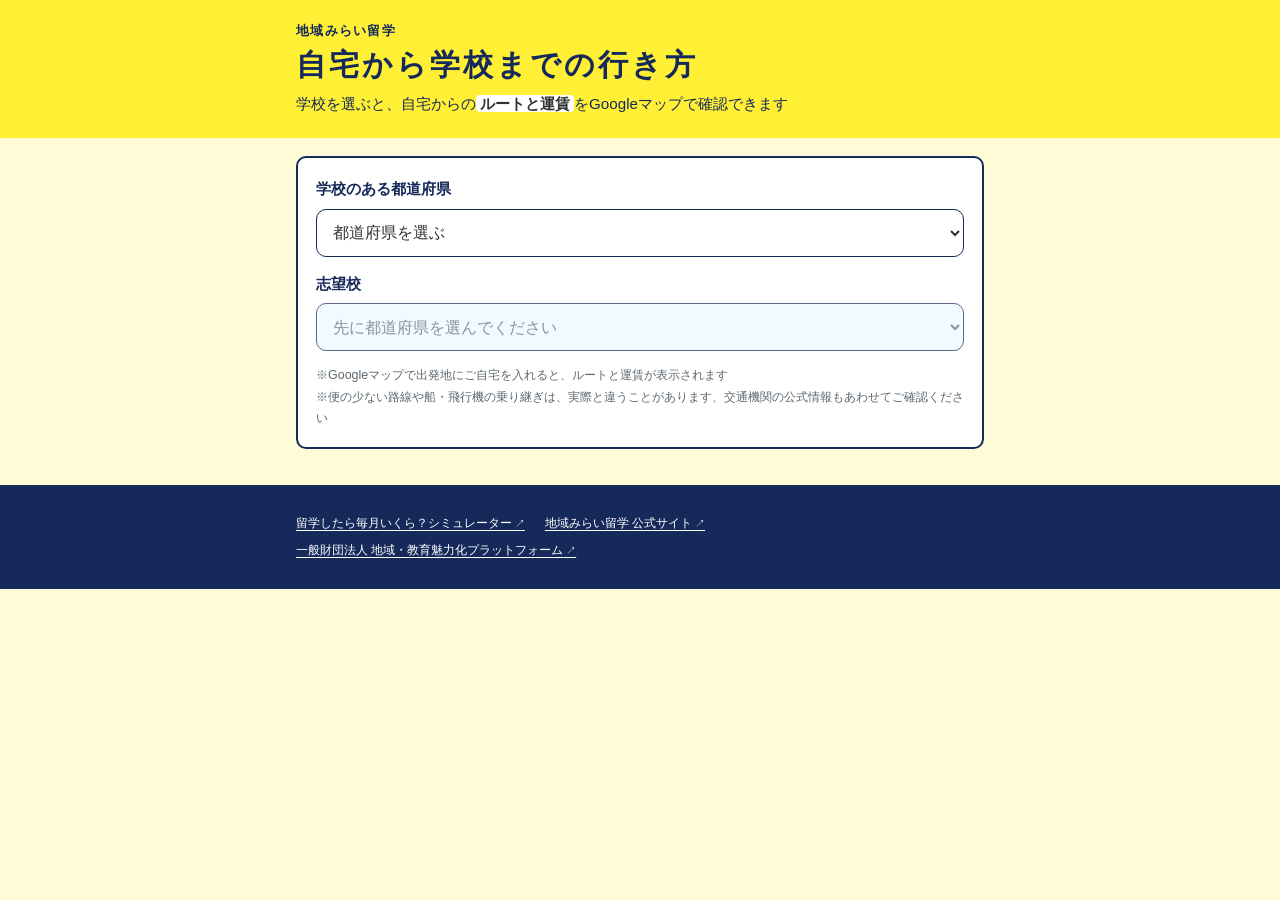
<file: index.html>
<!DOCTYPE html>
<html lang="ja">
<head>
<meta charset="UTF-8">
<meta name="viewport" content="width=device-width, initial-scale=1.0">
<title>地域みらい留学</title>
<meta http-equiv="refresh" content="0; url=route/">
<link rel="canonical" href="route/">
</head>
<body style="background:#fff;color:#333;font-family:sans-serif">
<p><a href="route/">自宅から学校までの行き方へ</a></p>
</body>
</html>
</file>
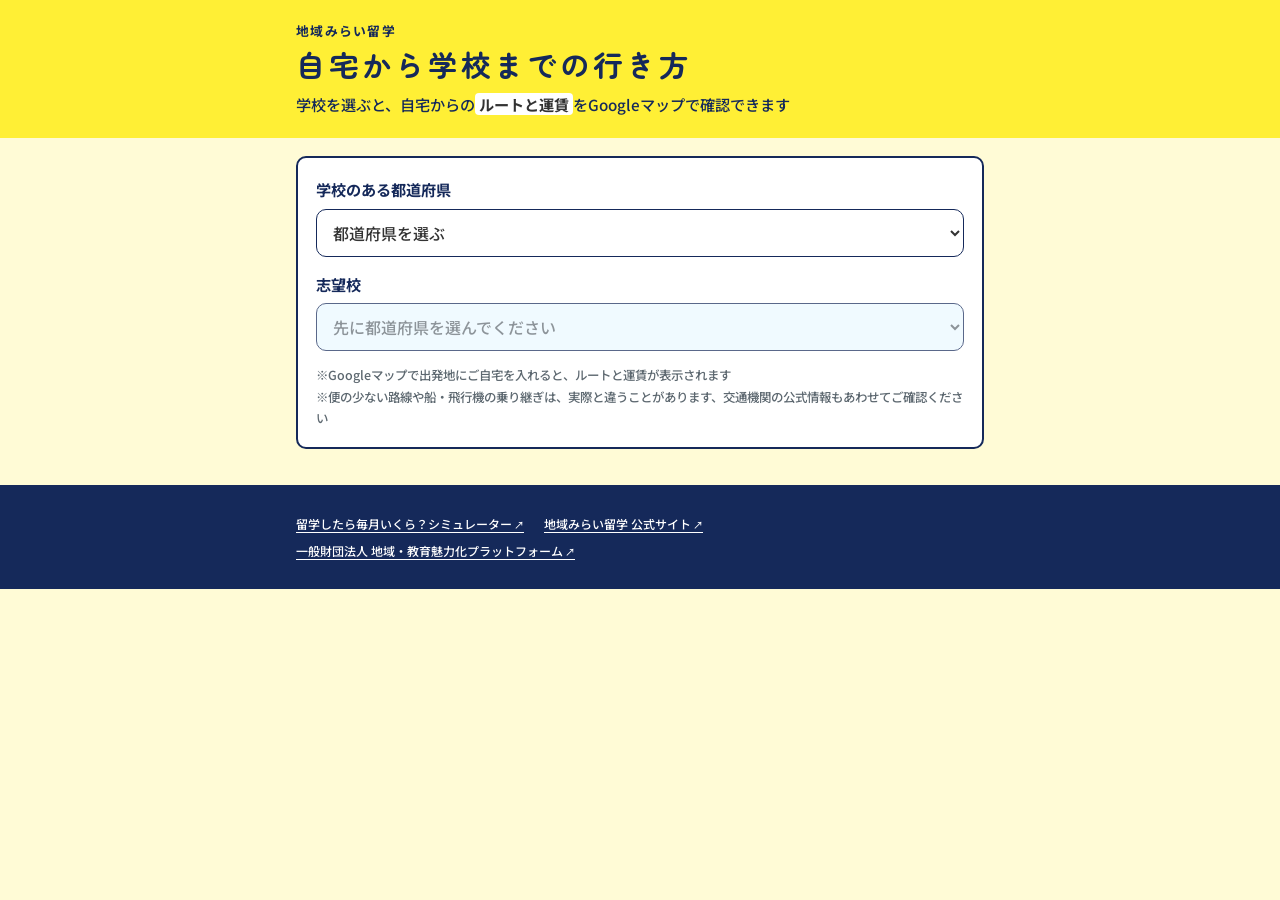
<file: route/index.html>
<!DOCTYPE html>
<html lang="ja">
<head>
<meta charset="UTF-8">
<meta name="viewport" content="width=device-width, initial-scale=1.0, viewport-fit=cover">
<title>自宅から学校までの行き方｜地域みらい留学</title>
<meta name="description" content="地域みらい留学の学校を選ぶと、自宅から学校までのルートと運賃をGoogleマップで確認できます">
<link rel="preconnect" href="https://fonts.googleapis.com">
<link rel="preconnect" href="https://fonts.gstatic.com" crossorigin>
<link rel="stylesheet" href="https://fonts.googleapis.com/css2?family=Noto+Sans+JP:wght@400;500;700&family=Zen+Maru+Gothic:wght@700&display=swap">
<link rel="stylesheet" href="../style.css?v=20261120-2">
<link rel="stylesheet" href="theme-yellow.css?v=20261120-3">
</head>
<body>
<header class="site-header">
  <div class="wrap">
    <p class="eyebrow">地域みらい留学</p>
    <h1><span class="h1-tail">自宅から学校までの</span><span class="h1-tail">行き方</span></h1>
    <p class="header-lead">学校を選ぶと、自宅からの<strong>ルートと運賃</strong>をGoogleマップで確認できます</p>
  </div>
</header>

<main class="wrap">
  <form id="sim-form" class="sim-card" novalidate>
    <div class="sim-step">
      <label class="sim-label" for="pref">学校のある都道府県</label>
      <select id="pref" class="select">
        <option value="">都道府県を選ぶ</option>
      </select>
    </div>
    <div class="sim-step">
      <label class="sim-label" for="school">志望校</label>
      <select id="school" class="select" disabled>
        <option value="">先に都道府県を選んでください</option>
      </select>
      <p class="field-error" id="school-error" hidden></p>
    </div>
    <div id="route-out" class="route-out" hidden>
      <p class="route-school" id="route-school"></p>
      <a id="route-btn" class="route-btn" href="#" target="_blank" rel="noopener"><svg aria-hidden="true" viewBox="0 0 24 24" width="20" height="20"><path fill="currentColor" d="M12 2a7 7 0 0 0-7 7c0 5.2 7 13 7 13s7-7.8 7-13a7 7 0 0 0-7-7zm0 9.5A2.5 2.5 0 1 1 12 6.5a2.5 2.5 0 0 1 0 5z"/></svg><span>行き方と運賃を調べる<small>Googleマップが開きます</small></span></a>
      <a id="school-link" class="route-sub-link" href="#" target="_blank" rel="noopener">学校ページを見る ↗</a>
    </div>
    <p class="sim-foot">※Googleマップで出発地にご自宅を入れると、ルートと運賃が表示されます<br>※便の少ない路線や船・飛行機の乗り継ぎは、実際と違うことがあります、交通機関の公式情報もあわせてご確認ください</p>
  </form>
</main>

<footer class="site-footer">
  <div class="wrap">
    <ul class="footer-links">
      <li><a href="https://shutsumi.github.io/chiiki-mirai-cost-simulator/" target="_blank" rel="noopener">留学したら毎月いくら？シミュレーター</a></li>
      <li><a href="https://c-mirai.jp/" target="_blank" rel="noopener">地域みらい留学 公式サイト</a></li>
      <li><a href="https://c-platform.or.jp/" target="_blank" rel="noopener">一般財団法人 地域・教育魅力化プラットフォーム</a></li>
    </ul>
  </div>
</footer>

<script src="route.js?v=20261120-2"></script>
</body>
</html>
</file>
<file: style.css>
/* Layout: 1カラム(最大720px)。白地に、区切りたい箇所だけメインカラーの淡色・#F5F5F5・アクセントの淡色を敷く。
   ブランド指定の配色(白地)に合わせ、ライトテーマ固定のデザインとする。 */
:root {
  /* 地域みらい留学のトンマナ(地域みらい留学/トンマナ.md、基準は c-mirai.jp/nyushi/)に合わせた配色 */
  --main: #1941a0;          /* ネイビー(主色):見出し・ボタン・カードの枠線・番号バッジ */
  --main-ink: #1941a0;
  --deep: #15295a;          /* ディープネイビー */
  --main-tint: #ebf8ff;     /* スカイ:面の背景 */
  --accent: #ffef35;        /* イエロー:点で使うハイライト */
  --accent-edge: #ffef35;
  --accent-tint: #ebf8ff;   /* イエローは広い面に使わないため、淡色の面はスカイにそろえる */
  --amber: #f6a811;         /* アンバー:小さなラベル */
  --ink: #333333;           /* 本文 */
  --ink-sub: #5d6870;       /* 補足文字 */
  --line: #c9d6ec;          /* 区切り線(ネイビーの淡色) */
  --soft: #ebf8ff;
  --paper: #ffffff;
  --error: #c62828;

  --font-body: "Noto Sans JP", "Hiragino Sans", "Hiragino Kaku Gothic ProN", "Yu Gothic", "Meiryo", sans-serif;
  --font-display: "Zen Maru Gothic", var(--font-body);

  --radius: 10px;           /* カードの角丸は10px、ボタンはピル */
  color-scheme: light;
}

* { box-sizing: border-box; }
[hidden] { display: none !important; }

html { -webkit-text-size-adjust: 100%; }

body {
  margin: 0;
  background: var(--paper);
  color: var(--ink);
  font-family: var(--font-body);
  font-size: 16px;
  line-height: 1.75;
}

.wrap {
  width: 100%;
  max-width: 720px;
  margin-inline: auto;
  padding-inline: 16px;
}

h1, h2, h3 { text-wrap: balance; }

button, input, select { font: inherit; color: inherit; }

:focus-visible { outline: 3px solid var(--main); outline-offset: 2px; }

/* ---------- header ---------- */
.site-header {
  background: var(--main-tint);
  border-top: 6px solid var(--main);
  padding-block: 20px 22px;
}
.eyebrow {
  margin: 0;
  font-size: 0.8rem;
  font-weight: 700;
  letter-spacing: 0.08em;
  color: var(--main-ink);
}
.site-header h1 {
  margin: 2px 0 0;
  font-family: var(--font-display);
  font-weight: 700;
  font-size: clamp(1.35rem, 4.6vw, 1.85rem);
  line-height: 1.4;
  color: var(--ink);
}

main.wrap { padding-block: 20px 40px; display: grid; gap: 28px; }

/* ---------- notice ---------- */
.notice {
  background: var(--soft);
  border-radius: var(--radius);
  padding: 14px 18px;
  font-size: 0.85rem;
  color: var(--ink-sub);
}
.notice h2 { margin: 0 0 4px; font-size: 0.9rem; color: var(--ink); }
.notice ul { margin: 0; padding-left: 1.2em; display: grid; gap: 4px; }
.notice strong { color: var(--ink); }

/* ---------- section titles ---------- */
.section-title {
  margin: 0;
  font-family: var(--font-display);
  font-weight: 700;
  font-size: 1.3rem;
  line-height: 1.45;
}
.section-sub { margin: 2px 0 0; font-size: 0.82rem; color: var(--ink-sub); }

/* ---------- mode select ---------- */
.mode-select { display: grid; gap: 14px; }
.mode-cards { display: grid; grid-template-columns: repeat(auto-fit, minmax(240px, 1fr)); gap: 12px; }
.mode-card {
  display: grid;
  gap: 6px;
  text-align: left;
  padding: 20px 20px 18px;
  background: var(--paper);
  border: 2px solid var(--main);
  border-radius: var(--radius);
  cursor: pointer;
  transition: background-color 0.15s, transform 0.15s;
  min-width: 0;
}
.mode-card:hover { background: var(--main-tint); }
.mode-card:active { transform: translateY(1px); }
.mode-card-title {
  font-family: var(--font-display);
  font-weight: 700;
  font-size: 1.2rem;
  color: var(--main-ink);
}
.mode-card-title::after { content: " →"; }
.mode-card-sub { font-size: 0.8rem; line-height: 1.6; color: var(--ink-sub); }

/* ---------- screen ---------- */
.screen { display: grid; gap: 18px; }
.screen-head { display: grid; gap: 2px; }
.back-link {
  justify-self: start;
  background: none;
  border: none;
  padding: 0 0 6px;
  font-size: 0.85rem;
  color: var(--main-ink);
  cursor: pointer;
  text-decoration: underline;
  text-underline-offset: 3px;
}

/* ---------- form ---------- */
.form {
  display: grid;
  gap: 22px;
  padding: 20px;
  border: 1px solid var(--line);
  border-radius: var(--radius);
  background: var(--paper);
}
.field { margin: 0; padding: 0; border: none; display: grid; gap: 8px; min-width: 0; }
.field-label { font-weight: 700; font-size: 0.95rem; padding: 0; }
.field-hint { font-weight: 400; font-size: 0.78rem; color: var(--ink-sub); margin-left: 6px; }
.field-error { margin: 0; font-size: 0.82rem; color: var(--error); font-weight: 700; }

.select, .picker-search {
  width: 100%;
  padding: 10px 12px;
  border: 1px solid var(--line);
  border-radius: 8px;
  background: var(--paper);
  font-size: 1rem;
}
.select:focus, .picker-search:focus { border-color: var(--main); }

/* school picker */
.picker { border: 1px solid var(--line); border-radius: 8px; overflow: hidden; }
.picker-search { border: none; border-bottom: 1px solid var(--line); border-radius: 0; }
.picker-list { max-height: 280px; overflow-y: auto; background: var(--paper); }
.pref-group { border-bottom: 1px solid var(--soft); }
.pref-group > summary {
  list-style: none;
  cursor: pointer;
  padding: 9px 12px;
  font-size: 0.9rem;
  font-weight: 700;
  background: var(--soft);
  display: flex;
  justify-content: space-between;
  gap: 8px;
}
.pref-group > summary::-webkit-details-marker { display: none; }
.pref-group > summary::after { content: "＋"; color: var(--main-ink); }
.pref-group[open] > summary::after { content: "－"; }
.pref-count { font-weight: 400; color: var(--ink-sub); font-size: 0.8rem; margin-left: 4px; }
.school-option {
  display: flex;
  gap: 10px;
  align-items: flex-start;
  padding: 8px 12px 8px 16px;
  font-size: 0.9rem;
  line-height: 1.5;
  cursor: pointer;
}
.school-option:hover { background: var(--main-tint); }
.school-option input { margin-top: 3px; accent-color: var(--main-ink); flex-shrink: 0; }
.school-option.is-disabled { color: #9aa3a8; cursor: not-allowed; }
.picker-empty { padding: 14px 12px; font-size: 0.85rem; color: var(--ink-sub); margin: 0; }

.chips { display: flex; flex-wrap: wrap; gap: 6px; }
.chip {
  display: inline-flex;
  align-items: center;
  gap: 6px;
  padding: 4px 6px 4px 12px;
  background: var(--main-tint);
  border-radius: 999px;
  font-size: 0.82rem;
  max-width: 100%;
}
.chip-text { overflow-wrap: anywhere; }
.chip button {
  border: none;
  background: var(--paper);
  border-radius: 999px;
  width: 22px;
  height: 22px;
  line-height: 1;
  cursor: pointer;
  color: var(--main-ink);
  flex-shrink: 0;
}

/* segmented (宿泊日数・交通手段) / toggles */
.segmented, .toggles { display: flex; flex-wrap: wrap; gap: 8px; }
.segment, .toggle { position: relative; cursor: pointer; }
.segment input, .toggle input { position: absolute; opacity: 0; pointer-events: none; }
.segment span, .toggle span {
  display: inline-block;
  min-width: 84px;
  text-align: center;
  padding: 9px 16px;
  border: 2px solid var(--line);
  border-radius: 999px;
  font-weight: 700;
  font-size: 0.92rem;
  background: var(--paper);
  transition: background-color 0.15s, border-color 0.15s;
}
.segment input:checked + span, .toggle input:checked + span {
  border-color: var(--main);
  background: var(--main-tint);
  color: var(--main-ink);
}
.toggle input:checked + span::before { content: "✓ "; }
.segment input:focus-visible + span, .toggle input:focus-visible + span { outline: 3px solid var(--main); outline-offset: 2px; }

.small-notes { margin: 0; padding-left: 1.1em; font-size: 0.78rem; line-height: 1.65; color: var(--ink-sub); display: grid; gap: 2px; }

.cta {
  width: 100%;
  padding: 14px 20px;
  border: none;
  border-bottom: 3px solid var(--accent-edge);
  border-radius: 999px;
  background: var(--accent);
  font-family: var(--font-display);
  font-weight: 700;
  font-size: 1.1rem;
  cursor: pointer;
}
.cta:hover { filter: brightness(0.97); }
.cta:active { transform: translateY(1px); }

/* ---------- result ---------- */
.result { display: grid; gap: 16px; outline: none; }
.result-title {
  margin: 0;
  font-family: var(--font-display);
  font-size: 1.2rem;
  font-weight: 700;
}


.school-block {
  border: 1px solid var(--line);
  border-radius: var(--radius);
  padding: 16px 18px;
  display: grid;
  gap: 10px;
}
.school-block h4 {
  margin: 0;
  font-size: 1.02rem;
  line-height: 1.5;
}
.school-meta { margin: 0; font-size: 0.78rem; color: var(--ink-sub); }
.school-meta a { color: var(--main-ink); }

.rows { margin: 0; display: grid; }
.row {
  display: grid;
  grid-template-columns: minmax(0, 1fr) auto;
  gap: 4px 12px;
  padding: 10px 0;
  border-top: 1px dashed var(--line);
  align-items: baseline;
}
.row:first-child { border-top: none; }
.row dt { font-weight: 700; font-size: 0.92rem; }
.row dd { margin: 0; text-align: right; font-weight: 700; font-variant-numeric: tabular-nums; white-space: nowrap; }
.row dd .unit { font-weight: 400; font-size: 0.78rem; color: var(--ink-sub); margin-left: 2px; }
.row .row-sub { grid-column: 1 / -1; margin: 0; font-size: 0.78rem; color: var(--ink-sub); line-height: 1.6; }
.row.is-subtotal { border-top: 2px solid var(--line); }
.row.is-subtotal dt, .row.is-subtotal dd { color: var(--main-ink); }
.row .ask { color: var(--ink-sub); font-weight: 400; font-size: 0.85rem; white-space: normal; }

.info-box {
  border-radius: var(--radius);
  padding: 14px 18px;
  display: grid;
  gap: 6px;
}
.info-box h4 { margin: 0; font-size: 0.92rem; }
.info-box ul { margin: 0; padding: 0; list-style: none; display: grid; gap: 6px; font-size: 0.85rem; line-height: 1.65; }
.info-box.is-notes { background: var(--soft); }
.info-box.is-notes li { padding-left: 1em; text-indent: -1em; }
.info-box.is-notes li::before { content: "・"; }

.info-box.is-checklist { background: var(--main-tint); }
.info-box.is-checklist h4 { color: var(--main-ink); }
.info-box.is-checklist li {
  position: relative;
  padding-left: 30px;
}
/* 項目の印: チェックできるボックスに見えないよう、枠のない青い✓にする */
.info-box.is-checklist li::before {
  content: "✓";
  position: absolute;
  left: 2px;
  top: -0.12em;
  font-size: 1.3rem;
  font-weight: 700;
  line-height: 1.5;
  color: var(--main);
}

.recalc {
  justify-self: start;
  background: none;
  border: none;
  padding: 0;
  font-size: 0.85rem;
  color: var(--main-ink);
  text-decoration: underline;
  text-underline-offset: 3px;
  cursor: pointer;
}

/* ---------- footer ---------- */
.site-footer {
  background: var(--soft);
  padding-block: 18px 28px;
  font-size: 0.75rem;
  color: var(--ink-sub);
}
.site-footer p { margin: 0; }

.load-error { margin: 0; padding: 14px 18px; border-radius: var(--radius); background: var(--accent-tint); font-size: 0.9rem; }

@media (prefers-reduced-motion: reduce) {
  * { transition: none !important; }
}

/* ---------- 交通手段(学校ごと) ---------- */
.transport-list { display: grid; gap: 10px; }
.transport-row {
  display: grid;
  gap: 6px;
  padding: 12px 14px;
  border: 1px solid var(--line);
  border-radius: 10px;
  background: var(--soft);
  min-width: 0;
}
.transport-school { margin: 0; font-weight: 700; font-size: 0.9rem; line-height: 1.5; }
.transport-note { margin: 0; font-size: 0.78rem; line-height: 1.6; color: var(--ink-sub); }
.segmented.is-compact span { min-width: 72px; padding: 6px 12px; font-size: 0.88rem; }
.segment.is-unavailable { cursor: not-allowed; }
.segment.is-unavailable span { color: #a3abb0; border-style: dashed; background: var(--paper); }
.airport-field { margin-top: 6px; }
.field-hint-block { margin: 0; font-size: 0.78rem; color: var(--ink-sub); }

/* ---------- 結果: 学校ごとの注記 ---------- */
.school-note { margin: 0; font-size: 0.78rem; color: var(--ink-sub); }
.row .row-sub strong { color: var(--ink); }
.info-box.is-notes strong { color: var(--ink); }
.privacy-note { margin: -10px 0 0; font-size: 0.74rem; color: var(--ink-sub); text-align: center; }
.transport-choice { display: flex; flex-wrap: wrap; align-items: center; gap: 6px 10px; }
.choice-label { font-size: 0.78rem; font-weight: 700; color: var(--ink-sub); min-width: 4.5em; }

/* ---------- 地図から探す(Googleマイマップの埋め込み) ----------
   見本(chiiki-mirai-guide/events.html)と同じ形。色はこのサイトの変数に置き換え:
   --ac → --accent / --ac2 → --accent-edge / --onac → --ink / --line → --line / --surf2 → --soft
   このサイトのカードには影がないため、--sh(box-shadow)は付けない。 */
.mapwrap{margin:20px 0 4px}
.maphead{display:flex;align-items:baseline;gap:14px;margin-bottom:10px;flex-wrap:wrap}
.maphead h3{font-size:18px;margin:0}
.maplink{margin-left:auto;font-size:12.8px;font-weight:700;text-decoration:none;white-space:nowrap;
 border:1px solid var(--accent);border-radius:999px;padding:7px 16px;color:var(--ink);background:var(--accent)}
.maplink:hover{background:var(--accent-edge);border-color:var(--accent-edge)}
@media(max-width:620px){.maplink{margin-left:0}}
.mapbox{position:relative;width:100%;height:440px;border:1px solid var(--line);border-radius:11px;
 overflow:hidden;background:var(--soft)}
.mapbox iframe{position:absolute;inset:0;width:100%;height:100%;border:0}
@media(max-width:620px){.mapbox{height:340px}}
.mapnote{margin-top:8px}

/* ---------- 留学後: 初年度の費用(項目のみ)・月々の生活費(学校ページの明細) ---------- */
.detail-block { display: grid; gap: 8px; padding-top: 10px; border-top: 1px dashed var(--line); }
.detail-block h5 { margin: 0; font-size: 0.92rem; }
.detail-src { font-weight: 400; font-size: 0.78rem; color: var(--ink-sub); }
.detail-lead { margin: 0; font-size: 0.85rem; line-height: 1.65; }
.detail-lead a { color: var(--main-ink); }
.detail-lead .ask { color: var(--ink-sub); }
.detail-note { margin: 0; font-size: 0.78rem; line-height: 1.65; color: var(--ink-sub); }
.item-tags { margin: 0; padding: 0; list-style: none; display: flex; flex-wrap: wrap; gap: 6px; }
.item-tags li { font-size: 0.82rem; line-height: 1.5; padding: 4px 10px; border-radius: 999px; background: var(--main-tint); color: var(--main-ink); }
.detail-block .rows .row dt { font-weight: 400; }
.detail-block .rows .row.is-subtotal dt { font-weight: 700; }
.badges { display: inline-flex; flex-wrap: wrap; gap: 4px; }
.badge { font-size: 0.74rem; padding: 1px 8px; border-radius: 999px; border: 1px solid var(--line); background: var(--paper); color: var(--ink); }

/* ---------- TOP: このシミュレーターでわかること ---------- */
.intro { display: grid; gap: 8px; font-size: 0.92rem; line-height: 1.8; }
.intro h2 { margin: 0; font-size: 1.1rem; line-height: 1.5; }
.intro p { margin: 0; }
.intro-list { margin: 0; padding: 0; list-style: none; display: grid; gap: 8px; }
.intro-list li {
  display: grid;
  gap: 2px;
  padding: 10px 14px;
  border-left: 4px solid var(--main);
  background: var(--main-tint);
  border-radius: 0 8px 8px 0;
}
.intro-list strong { color: var(--main-ink); }
.intro-list span { font-size: 0.85rem; }

/* ---------- 検討時: 結果の前提・考え方のポイント ---------- */
.result-lead {
  margin: 0;
  padding: 12px 16px;
  border-radius: var(--radius);
  background: var(--accent-tint);
  font-size: 0.9rem;
  line-height: 1.7;
}
.info-box.is-points { background: var(--accent-tint); }
.info-box.is-points ol { margin: 0; padding: 0; list-style: none; counter-reset: pt; display: grid; gap: 10px; font-size: 0.85rem; line-height: 1.65; }
.info-box.is-points li { counter-increment: pt; position: relative; padding-left: 30px; display: grid; gap: 2px; }
.info-box.is-points li::before {
  content: counter(pt);
  position: absolute; left: 0; top: 1px;
  width: 22px; height: 22px; border-radius: 50%;
  background: var(--accent); color: var(--ink);
  font-weight: 700; font-size: 0.8rem; line-height: 22px; text-align: center;
}

/* ---------- 留学後: 他に考えておくべき費用 ---------- */
.other-costs { background: var(--soft); border-color: var(--soft); }
.other-costs .badge, .other-costs .item-tags li { background: var(--paper); }

/* ---------- 検討時: 地図で選ぶ ---------- */
.map-steps { display: grid; grid-template-columns: 1fr 1fr; gap: 8px; margin-bottom: 8px; }
.map-step {
  display: flex; align-items: center; justify-content: center; gap: 8px;
  padding: 10px 8px; border: 2px solid var(--line); border-radius: 10px;
  background: var(--paper); font-weight: 700; font-size: 0.9rem; cursor: pointer; line-height: 1.3;
}
.map-step-no {
  display: inline-grid; place-items: center; width: 22px; height: 22px; border-radius: 50%;
  background: var(--line); color: var(--ink); font-size: 0.8rem; flex: none;
}
.map-step.is-active { border-color: var(--main); background: var(--main-tint); color: var(--main-ink); }
.map-step.is-active .map-step-no { background: var(--main); color: #fff; }
.map-guide { margin: 0 0 8px; font-size: 0.85rem; line-height: 1.6; }
.map-canvas { position: absolute; inset: 0; }
.map-fallback { margin: 8px 0 0; font-size: 0.85rem; color: var(--error); }

.map-summary { display: grid; gap: 14px; }
.summary-item { display: grid; gap: 6px; }
.summary-item .field-label { margin: 0; }
.summary-value { margin: 0; font-size: 0.9rem; color: var(--ink-sub); }
.selected-list { display: grid; gap: 8px; }
.selected-item {
  display: flex; align-items: center; justify-content: space-between; gap: 10px;
  padding: 10px 12px; border: 1px solid var(--line); border-radius: 10px; background: var(--soft);
}
.selected-text { min-width: 0; }
.selected-name { margin: 0; font-weight: 700; font-size: 0.9rem; line-height: 1.5; }
.selected-meta { margin: 0; font-size: 0.8rem; color: var(--ink-sub); }
.selected-actions { display: flex; gap: 6px; flex: none; }
.selected-actions button {
  padding: 4px 10px; border: 1px solid var(--line); border-radius: 999px; background: var(--paper);
  font-size: 0.8rem; cursor: pointer;
}

/* 地図の吹き出し(学校のピン) */
.pop { font-family: var(--font-body); color: var(--ink); display: grid; gap: 4px; min-width: 220px; }
.pop p, .leaflet-popup-content .pop p { margin: 0; }
.pop-name { font-weight: 700; font-size: 0.95rem; line-height: 1.45; }
.pop-meta { font-size: 0.78rem; color: var(--ink-sub); }
.pop-meta a { color: var(--main-ink); }
.pop-label { margin-top: 6px !important; font-size: 0.78rem; font-weight: 700; }
.pop-label span { font-weight: 400; color: var(--ink-sub); }
.pop-seg { display: flex; gap: 6px; }
.pop-seg button {
  flex: 1; padding: 6px 4px; border: 1px solid var(--line); border-radius: 8px; background: var(--paper);
  font-size: 0.85rem; cursor: pointer; color: var(--ink);
}
.pop-seg button[aria-pressed="true"] { border-color: var(--main); background: var(--main); color: #fff; font-weight: 700; }
.pop-seg button:disabled { color: #a3abb0; border-style: dashed; cursor: not-allowed; background: var(--paper); }
.pop-note { font-size: 0.74rem; color: var(--ink-sub); line-height: 1.5; }
.pop-error { font-size: 0.78rem; color: var(--error); }
.pop-actions { display: grid; gap: 6px; margin-top: 8px; }
.pop-add {
  padding: 9px; border: none; border-radius: 999px; background: var(--accent); color: var(--ink);
  font-weight: 700; font-size: 0.9rem; cursor: pointer;
}
.pop-remove { padding: 6px; border: 1px solid var(--line); border-radius: 999px; background: var(--paper); font-size: 0.8rem; cursor: pointer; }

/* 地理院地図のときの「お住まいの場所」の印 */
.home-pin span {
  display: grid; place-items: center; width: 26px; height: 26px; border-radius: 50%;
  background: #333333; color: #fff; font-weight: 700; font-size: 12px; border: 2px solid #fff;
  box-sizing: border-box;
}
.pin-panel { position: relative; margin-top: 8px; padding: 12px 14px; border: 2px solid var(--main); border-radius: 11px; background: var(--paper); }
.pin-panel .pop { padding-right: 24px; }
.pin-panel-close { position: absolute; top: 6px; right: 8px; border: none; background: none; font-size: 1.2rem; line-height: 1; cursor: pointer; color: var(--ink-sub); padding: 4px; }

/* ===================== v2(2026-11 内海):留学後の費用だけに絞った画面 ===================== */
main.wrap { display: grid; gap: 22px; padding-block: 18px 36px; }
.header-lead { margin: 6px 0 0; font-size: 0.95rem; line-height: 1.6; }
.header-lead strong { color: var(--main-ink); }

/* 入力カード(ファーストビューに置く、電卓のように「選んで押す」だけ) */
.sim-card {
  display: grid; gap: 14px;
  padding: 18px;
  border: 2px solid var(--main);
  border-radius: var(--radius);
  background: var(--paper);
  box-shadow: 0 4px 0 var(--main-tint);
}
.sim-step { display: grid; gap: 6px; }
.sim-label { display: flex; align-items: center; gap: 8px; font-weight: 700; font-size: 0.95rem; }
.sim-no {
  display: inline-grid; place-items: center; flex: none;
  width: 24px; height: 24px; border-radius: 50%;
  background: var(--main); color: #fff; font-size: 0.8rem; font-weight: 700;
}
.sim-card .select { width: 100%; min-height: 48px; font-size: 1rem; }
.sim-card .select:disabled { background: var(--soft); color: var(--ink-sub); }
.sim-foot { margin: 0; font-size: 0.78rem; line-height: 1.7; color: var(--ink-sub); text-align: center; }
.sim-foot a { color: var(--main-ink); white-space: nowrap; }

/* 結果 */
.school-name { margin: 0; font-size: 1.15rem; line-height: 1.5; }
.cost-section { display: grid; gap: 6px; padding-top: 12px; border-top: 2px solid var(--main-tint); }
.cost-section:first-of-type { border-top: none; padding-top: 0; }
.cost-section h4 { margin: 0; display: flex; align-items: center; gap: 8px; font-size: 1rem; }
.cost-section h5 { margin: 8px 0 0; font-size: 0.85rem; color: var(--ink-sub); }
.cost-tag { flex: none; font-size: 0.72rem; font-weight: 700; padding: 2px 10px; border-radius: 999px; }
.cost-tag.is-monthly { background: var(--main); color: #fff; }
.cost-tag.is-once { background: var(--accent); color: var(--ink); }
.cost-tag.is-sometimes { background: var(--soft); color: var(--ink); border: 1px solid var(--line); }
.row dd .zero { color: var(--main-ink); font-size: 1.05rem; }
.row .row-sub a { color: var(--main-ink); }
.more { margin-top: 6px; }
.more summary { cursor: pointer; color: var(--main-ink); font-size: 0.8rem; }
.more-list { margin: 6px 0 0; padding: 0; list-style: none; display: grid; gap: 4px; font-size: 0.8rem; }
.more-list li { display: grid; grid-template-columns: minmax(0, 1fr) auto; gap: 0 10px; color: var(--ink); }
.more-list small { grid-column: 1 / -1; color: var(--ink-sub); }

.info-box.is-good { background: var(--accent-tint); }
.info-box.is-good li { padding-left: 1em; text-indent: -1em; }
.info-box.is-good li::before { content: "・"; }
.info-box.is-good .school-note { text-indent: 0; padding-left: 0; font-size: 0.8rem; color: var(--ink-sub); }
.info-box.is-good .school-note::before { content: none; }
.info-box.is-good .school-note strong { display: block; color: var(--ink); }

.about { display: grid; gap: 8px; }
.about h2 { margin: 0; font-size: 1rem; }
.about-list { margin: 0; padding: 0; list-style: none; display: grid; gap: 6px; }
.about-list li { display: grid; gap: 0; padding: 10px 14px; border-radius: 10px; background: var(--main-tint); font-size: 0.85rem; line-height: 1.6; }
.about-list strong { color: var(--main-ink); }

/* ===================== 地域みらい留学のトンマナに合わせる上書き(2026-11) ===================== */
body { font-weight: 500; }
strong { font-weight: 700; }
.site-header { border-top: none; background: var(--main-tint); }
.eyebrow { color: var(--main); letter-spacing: 0.1em; }
.site-header h1 { font-family: var(--font-display); color: var(--main); letter-spacing: 0.1em; }
.header-lead strong { background: linear-gradient(transparent 60%, var(--accent) 60%); color: var(--ink); }
h2, h3, h4, h5, .section-title, .school-name, .about h2 { color: var(--main); letter-spacing: 0.1em; }
.cost-section h5 { color: var(--main); letter-spacing: 0.05em; }

/* カード=白地+ネイビーの細枠+角丸10px+影なし */
.sim-card { border: 2px solid var(--main); border-radius: var(--radius); box-shadow: none; }
.school-block { border: 1px solid var(--main); border-radius: var(--radius); }
.select { border: 1px solid var(--main); border-radius: var(--radius); }
.sim-no { background: var(--main); }
.sim-foot { text-align: left; }
.sim-foot a, .school-meta a, .row .row-sub a, .detail-lead a, .more summary { color: var(--main); }

/* ボタン=ネイビー塗りのピル、白文字 Medium、字間0.1em */
.cta {
  background: var(--main); color: #fff;
  border: none; border-radius: 999px;
  font-family: var(--font-body); font-weight: 500; letter-spacing: 0.1em;
}
.cta:hover { background: var(--deep); filter: none; }

/* ラベル: 毎月=ネイビー、最初だけ=イエロー(点で使う)、年に何回か=アンバー */
.cost-tag { letter-spacing: 0.05em; }
.cost-tag.is-monthly { background: var(--main); color: #fff; }
.cost-tag.is-once { background: var(--accent); color: var(--ink); }
.cost-tag.is-sometimes { background: var(--amber); color: #fff; border: none; }
.cost-section { border-top: 1px solid var(--line); }
.row { border-top: 1px dashed var(--line); }
.row dd .zero { color: var(--main); }
.item-tags li { background: var(--main-tint); color: var(--main); }

/* 情報の箱:スカイの面(イエローを広い面に使わない) */
.info-box.is-good, .info-box.is-checklist { background: var(--paper); border: 1px solid var(--main); }
.info-box.is-good h4, .info-box.is-checklist h4 { color: var(--main); }
.notice { background: var(--main-tint); }
.about-list li { background: var(--main-tint); }
.about-list strong { color: var(--main); }
.site-footer { background: var(--main); color: #fff; border-radius: 0; }
.site-footer p { color: #fff; }

/* 長いURLや学校名で横にはみ出さないようにする */
.result, .result > *, .school-block > *, .cost-section > *, .rows, .row > * { min-width: 0; }
.row .row-sub, .detail-note, .more-list, .info-box li { overflow-wrap: anywhere; }

/* 名前が長いので、スマホでは語の途中で切らず「シミュレーター」を次の行へ送る */
.site-header h1 .h1-tail { display: inline-block; }

/* ---------- 毎月の合計 ---------- */
.total-box { background: var(--main-tint); border: 1px solid var(--main); border-radius: var(--radius); padding: 14px 16px; margin: 4px 0 16px; }
.total-label { margin: 0; font-size: .85rem; font-weight: 700; color: var(--main); }
.total-value { margin: 2px 0 6px; font-family: var(--font-display); font-weight: 700; font-size: clamp(1.6rem, 6.5vw, 2rem); line-height: 1.3; color: var(--main); overflow-wrap: anywhere; }
.total-value .unit { font-size: .55em; margin-left: 2px; }
.total-notes { margin: 0; padding-left: 1.1em; font-size: .78rem; color: var(--ink-sub); line-height: 1.6; }
.total-box.is-na .total-na { margin: 4px 0 0; font-size: .9rem; }

/* ---------- 帰省の交通費: Googleマップで調べるボタン ---------- */
.route-btn { display: flex; align-items: center; justify-content: center; gap: 10px; width: 100%; box-sizing: border-box; margin-top: 10px; padding: 12px 18px; border: 2px solid var(--main); border-radius: 999px; background: var(--paper); color: var(--main); font-weight: 700; font-size: .95rem; line-height: 1.4; text-decoration: none; text-align: left; }
.route-btn svg { flex: none; }
.route-btn small { display: block; font-size: .72rem; font-weight: 500; color: var(--ink-sub); }
.route-btn:hover, .route-btn:focus-visible { background: var(--main-tint); }
.route-btn:focus-visible { outline: 3px solid var(--accent); outline-offset: 2px; }

/* ---------- フッターのリンク ---------- */
.footer-links { list-style: none; margin: 10px 0 0; padding: 0; display: flex; flex-wrap: wrap; gap: 6px 20px; }
.site-footer .footer-links a { color: #fff; text-decoration: underline; text-underline-offset: 3px; font-weight: 500; }
.site-footer .footer-links a::after { content: " ↗"; font-size: .85em; }
.site-footer .footer-links a:hover { opacity: .85; }

/* ---------- 入学のときにかかる費用: 項目ごとの金額 ---------- */
.once-rows .row { padding: 8px 0; }
.once-rows dt { font-weight: 500; }
.ask-link { font-size: .85rem; font-weight: 500; color: var(--main); text-decoration: underline; text-underline-offset: 3px; white-space: nowrap; }
.ask-link:hover { opacity: .8; }

/* ---------- 費用の大見出し(毎月／最初だけ／年に何回か)をはっきりさせる ---------- */
.cost-section { gap: 8px; padding-top: 22px; margin-top: 6px; border-top: none; }
.cost-section:first-of-type { padding-top: 4px; margin-top: 0; }
.cost-section h4 { margin: 0 0 4px; padding: 10px 14px; border-radius: var(--radius); background: var(--main); color: #fff; font-family: var(--font-display); font-size: 1.15rem; line-height: 1.4; letter-spacing: .06em; gap: 10px; }
.cost-section h4 .cost-tag { font-size: .78rem; padding: 3px 11px; }
.cost-section h4 .cost-tag.is-monthly { background: #fff; color: var(--main); }
@media (max-width: 420px) {
  .cost-section h4 { font-size: 1.02rem; letter-spacing: .02em; padding: 10px 12px; gap: 8px; }
  .cost-section h4 .cost-tag { font-size: .72rem; padding: 3px 9px; }
}

/* ---------- 行き方ページ(route/) ---------- */
.route-out { display: grid; gap: 8px; padding-top: 4px; }
.route-school { margin: 0; font-family: var(--font-display); font-weight: 700; font-size: 1.05rem; color: var(--main); }
.route-out .route-btn { margin-top: 0; background: var(--main); color: #fff; border-color: var(--main); padding: 14px 18px; font-size: 1rem; }
.route-out .route-btn small { color: rgba(255,255,255,.85); }
.route-out .route-btn:hover, .route-out .route-btn:focus-visible { background: var(--deep); }
.route-sub-link { justify-self: center; font-size: .85rem; color: var(--main); text-underline-offset: 3px; }
.site-footer .footer-links a.is-internal::after { content: ""; }
</file>
<file: route/theme-yellow.css>
/* 行き方ページだけの配色: イエローを主役にする(2026-11-20 内海の依頼)
 * 地域みらい留学のトンマナではイエローは「点で使う」色だが、このページでは面に使う
 * 黄色の上の文字はネイビーかディープネイビーにして、読みやすさを保つ
 */
body { background: #fffbd6; }
.site-header { background: #ffef35; }
.site-header .eyebrow { color: #15295a; }
.site-header h1 { color: #15295a; }
.site-header .header-lead { color: #15295a; }
.site-header .header-lead strong { background: #fff; box-shadow: none; padding: 0 4px; border-radius: 4px; }
.sim-card { background: #fff; border: 2px solid #15295a; }
.sim-label { color: #15295a; }
.select { border-color: #15295a; }
.route-school { color: #15295a; }
.route-out .route-btn { background: #ffef35; color: #15295a; border: 2px solid #15295a; }
.route-out .route-btn small { color: #15295a; opacity: .8; }
.route-out .route-btn:hover, .route-out .route-btn:focus-visible { background: #fff6a0; }
.route-sub-link { color: #15295a; }
.site-footer { background: #15295a; }
</file>
